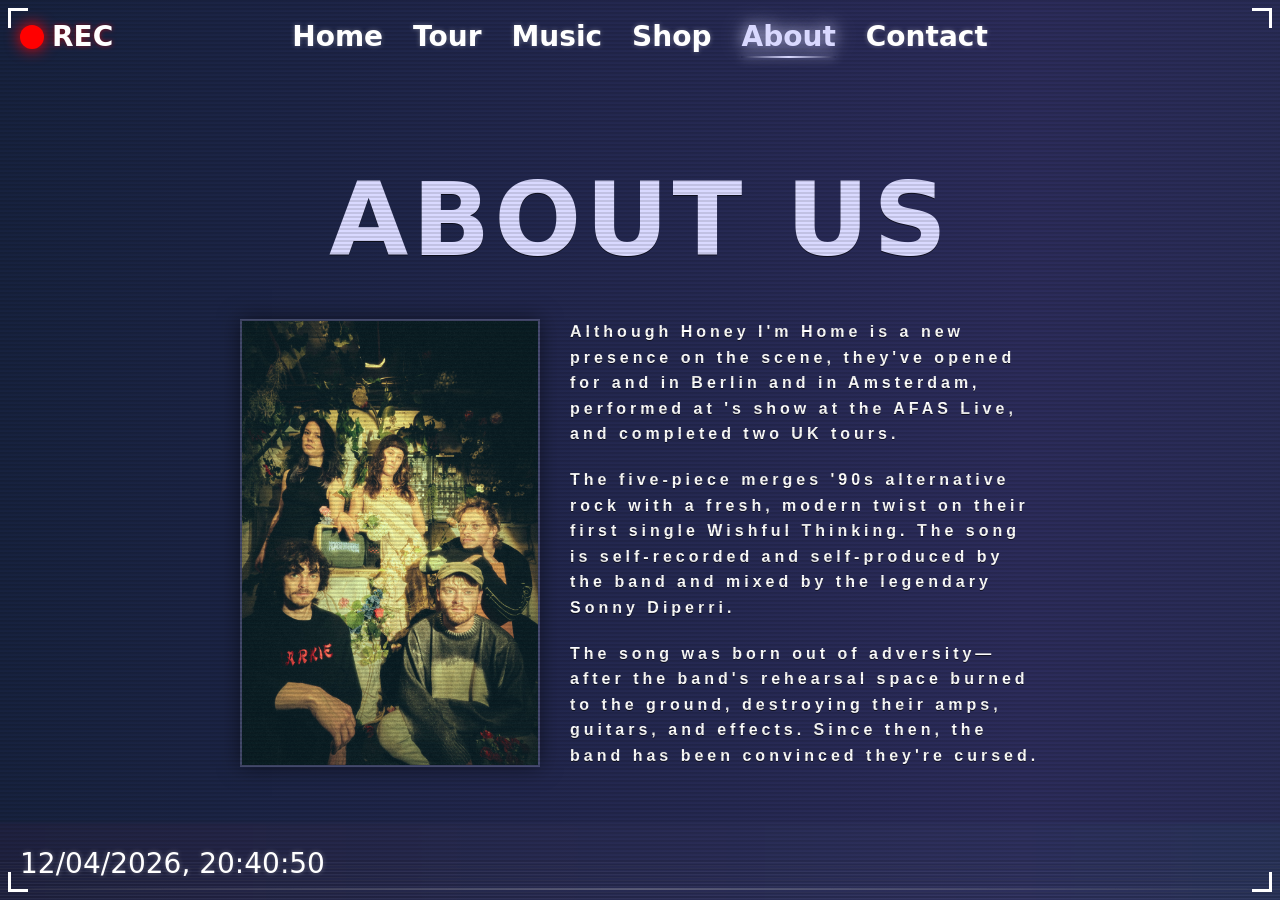
<file: about.html>
<!DOCTYPE html>
<html lang="en">

<head>
  <meta charset="UTF-8">
  <meta name="viewport" content="width=device-width, initial-scale=1.0">
  <title>About - Honey I'm Home</title>
  <link rel="icon" href="images/favicon/favicon.ico" sizes="any">
  <link rel="icon" href="images/favicon/favicon-32x32.png" type="image/png" sizes="32x32">
  <link rel="icon" href="images/favicon/favicon-16x16.png" type="image/png" sizes="16x16">
  <link rel="apple-touch-icon" href="images/favicon/apple-touch-icon.png">
  <link rel="manifest" href="images/favicon/site.webmanifest">
  <link rel="stylesheet" href="styles.css">
</head>

<body class="site-page">
  <div class="content">
    <div class="wrap">
      <!-- VHS frame -->
      <div class="vhs" id="vhs">
        <!-- Camcorder frame -->
        <div class="camcorder-frame">
          <div class="frame-border frame-top"></div>
          <div class="frame-border frame-bottom"></div>
          <div class="frame-border frame-left"></div>
          <div class="frame-border frame-right"></div>
        </div>
        
        <!-- Corners (outside camcorder-frame to ensure proper z-index) -->
        <div class="corner corner-tl"></div>
        <div class="corner corner-tr"></div>
        <div class="corner corner-bl"></div>
        <div class="corner corner-br"></div>

        <!-- Content -->
        <div class="content" id="pageContent">
          <div class="about-container">
            <h1 class="about-title">ABOUT US</h1>
            <div class="about-content">
              <div class="about-image">
                <img src="images/band.jpg" alt="Honey I'm Home" />
              </div>
              <div class="about-text">
                <p>Although Honey I'm Home is a new presence on the scene, they've opened for  and  in Berlin and  in Amsterdam, performed at 's show at the AFAS Live, and completed two UK tours.</p>
                
                <p>The five-piece merges '90s alternative rock with a fresh, modern twist on their first single Wishful Thinking. The song is self-recorded and self-produced by the band and mixed by the legendary Sonny Diperri.</p>
                
                <p>The song was born out of adversity—after the band's rehearsal space burned to the ground, destroying their amps, guitars, and effects. Since then, the band has been convinced they're cursed.</p>
              </div>
            </div>
          </div>
        </div>

        <!-- Transition Snow Overlay -->
        <div class="transition-overlay" id="transitionOverlay"></div>

        <!-- Ghost -->
        <div class="ghost" aria-hidden="true"></div>

        <!-- Snow band -->
        <div class="snow-band" id="band" aria-hidden="true">
          <div class="grain"></div>
          <div class="tear"></div>
        </div>

        <!-- Navigation -->
        <nav class="main-nav">
          <button class="hamburger" id="hamburger" aria-label="Toggle menu">
            <span></span>
            <span></span>
            <span></span>
          </button>
          <div class="nav-links" id="navLinks">
            <a href="index.html" class="nav-link" data-page="home">Home</a>
            <a href="tour.html" class="nav-link" data-page="tour">Tour</a>
            <a href="music.html" class="nav-link" data-page="music">Music</a>
            <a href="shop.html" class="nav-link" data-page="shop">Shop</a>
            <a href="about.html" class="nav-link" data-page="about">About</a>
            <a href="contact.html" class="nav-link" data-page="contact">Contact</a>
          </div>
        </nav>

        <!-- REC Button -->
        <div class="rec-button">
          <div class="rec-indicator"></div>
          <span class="rec-text">REC</span>
        </div>

        <!-- Date display -->
        <div class="date-display" id="dateDisplay"></div>

      </div>
    </div>
  </div>

  <script>
    // Update date display
    function updateDate() {
      const now = new Date();
      const options = {
        month: '2-digit',
        day: '2-digit',
        year: 'numeric',
        hour: '2-digit',
        minute: '2-digit',
        second: '2-digit',
        hour12: false
      };
      const dateString = now.toLocaleDateString('en-US', options);
      document.getElementById('dateDisplay').textContent = dateString;
    }

    // Update immediately and then every second
    updateDate();
    setInterval(updateDate, 1000);

    // Mark active nav link
    function setActiveNavLink() {
      const currentPage = window.location.pathname.split('/').pop() || 'index.html';
      document.querySelectorAll('.nav-link').forEach(link => {
        const linkPage = link.getAttribute('href');
        if (linkPage === currentPage || (currentPage === '' && linkPage === 'index.html')) {
          link.classList.add('active');
        } else {
          link.classList.remove('active');
        }
      });
    }
    setActiveNavLink();

    // Navigation with VHS transition
    document.querySelectorAll('.nav-link').forEach(link => {
      link.addEventListener('click', function (e) {
        e.preventDefault();
        const targetUrl = this.getAttribute('href');

        if (targetUrl === '#' || targetUrl === window.location.pathname.split('/').pop()) {
          return; // Don't transition if clicking current page or placeholder
        }

        const overlay = document.getElementById('transitionOverlay');

        // Fade out with snow effect
        overlay.classList.add('active');

        setTimeout(() => {
          // Navigate to new page after transition
          if (targetUrl) {
            window.location.href = targetUrl;
          }
        }, 1500); // Match transition duration
      });
    });

    // Fade in on page load
    window.addEventListener('load', function () {
      const overlay = document.getElementById('transitionOverlay');
      overlay.classList.add('fade-in');
      setTimeout(() => {
        overlay.classList.remove('active', 'fade-in');
      }, 1500);
    });

    // Mobile hamburger menu toggle
    const hamburger = document.getElementById('hamburger');
    const navLinks = document.getElementById('navLinks');
    
    if (hamburger && navLinks) {
      hamburger.addEventListener('click', function() {
        hamburger.classList.toggle('active');
        navLinks.classList.toggle('active');
      });

      // Close menu when clicking a nav link on mobile
      document.querySelectorAll('.nav-link').forEach(link => {
        link.addEventListener('click', function() {
          hamburger.classList.remove('active');
          navLinks.classList.remove('active');
        });
      });
    }
  </script>
</body>

</html>
</file>
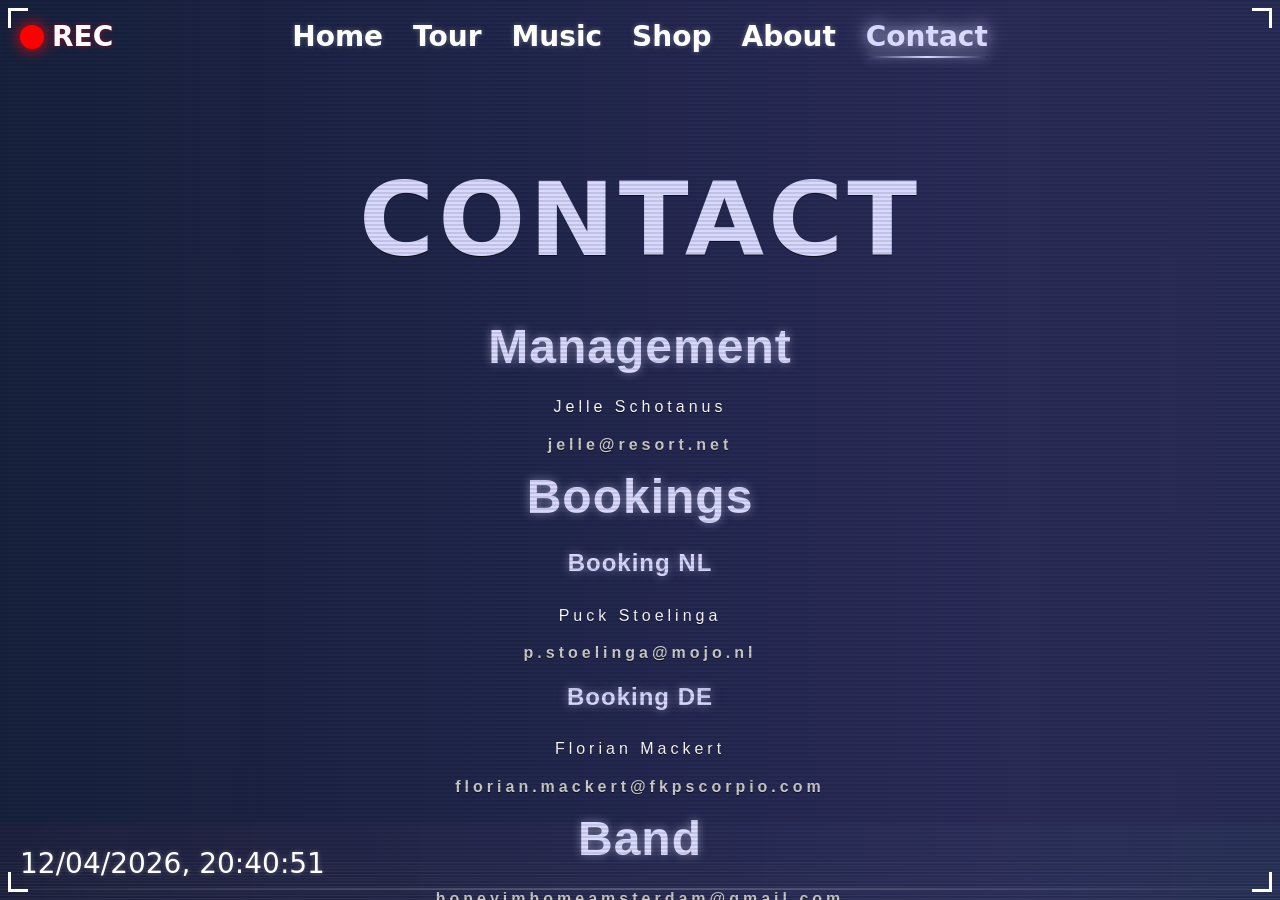
<file: contact.html>
<!DOCTYPE html>
<html lang="en">

<head>
  <meta charset="UTF-8">
  <meta name="viewport" content="width=device-width, initial-scale=1.0">
  <title>Contact - Honey I'm Home</title>
  <link rel="icon" href="images/favicon/favicon.ico" sizes="any">
  <link rel="icon" href="images/favicon/favicon-32x32.png" type="image/png" sizes="32x32">
  <link rel="icon" href="images/favicon/favicon-16x16.png" type="image/png" sizes="16x16">
  <link rel="apple-touch-icon" href="images/favicon/apple-touch-icon.png">
  <link rel="manifest" href="images/favicon/site.webmanifest">
  <link rel="stylesheet" href="styles.css">
</head>

<body class="site-page">
  <div class="content">
    <div class="wrap">
      <!-- VHS frame -->
      <div class="vhs" id="vhs">
        <!-- Camcorder frame -->
        <div class="camcorder-frame">
          <div class="frame-border frame-top"></div>
          <div class="frame-border frame-bottom"></div>
          <div class="frame-border frame-left"></div>
          <div class="frame-border frame-right"></div>
        </div>
        
        <!-- Corners (outside camcorder-frame to ensure proper z-index) -->
        <div class="corner corner-tl"></div>
        <div class="corner corner-tr"></div>
        <div class="corner corner-bl"></div>
        <div class="corner corner-br"></div>

        <!-- Content -->
        <div class="content" id="pageContent">
          <div class="contact-container">
            <h1 class="contact-title">CONTACT</h1>
            <div class="contact-content">
              <div class="contact-text">
                <h2 class="contact-label">Management</h2>

                <p class="contact-name">Jelle Schotanus</p>
                <a href="mailto:suckmydick@gmail.com" class="contact-email">jelle@resort.net</a>

                <h2 class="contact-label">Bookings</h2>

                <p class="contact-area">Booking NL</p>
                <p class="contact-name">Puck Stoelinga</p>
                <a href="mailto:suckmydick@gmail.com" class="contact-email">p.stoelinga@mojo.nl</a>

                <p class="contact-area">Booking DE</p>
                <p class="contact-name">Florian Mackert</p>
                <a href="mailto:suckmydick@gmail.com" class="contact-email">florian.mackert@fkpscorpio.com</a>

                <h2 class="contact-label">Band</h2>

                <a href="mailto:suckmydick@gmail.com" class="contact-email">honeyimhomeamsterdam@gmail.com</a>
              </div>
            </div>
          </div>
        </div>

        <!-- Transition Snow Overlay -->
        <div class="transition-overlay" id="transitionOverlay"></div>

        <!-- Ghost -->
        <div class="ghost" aria-hidden="true"></div>

        <!-- Snow band -->
        <div class="snow-band" id="band" aria-hidden="true">
          <div class="grain"></div>
          <div class="tear"></div>
        </div>

        <!-- Navigation -->
        <nav class="main-nav">
          <button class="hamburger" id="hamburger" aria-label="Toggle menu">
            <span></span>
            <span></span>
            <span></span>
          </button>
          <div class="nav-links" id="navLinks">
            <a href="index.html" class="nav-link" data-page="home">Home</a>
            <a href="tour.html" class="nav-link" data-page="tour">Tour</a>
            <a href="music.html" class="nav-link" data-page="music">Music</a>
            <a href="shop.html" class="nav-link" data-page="shop">Shop</a>
            <a href="about.html" class="nav-link" data-page="about">About</a>
            <a href="contact.html" class="nav-link" data-page="contact">Contact</a>
          </div>
        </nav>

        <!-- REC Button -->
        <div class="rec-button">
          <div class="rec-indicator"></div>
          <span class="rec-text">REC</span>
        </div>

        <!-- Date display -->
        <div class="date-display" id="dateDisplay"></div>

      </div>
    </div>
  </div>

  <script>
    // Update date display
    function updateDate() {
      const now = new Date();
      const options = {
        month: '2-digit',
        day: '2-digit',
        year: 'numeric',
        hour: '2-digit',
        minute: '2-digit',
        second: '2-digit',
        hour12: false
      };
      const dateString = now.toLocaleDateString('en-US', options);
      document.getElementById('dateDisplay').textContent = dateString;
    }

    // Update immediately and then every second
    updateDate();
    setInterval(updateDate, 1000);

    // Mark active nav link
    function setActiveNavLink() {
      const currentPage = window.location.pathname.split('/').pop() || 'index.html';
      document.querySelectorAll('.nav-link').forEach(link => {
        const linkPage = link.getAttribute('href');
        if (linkPage === currentPage || (currentPage === '' && linkPage === 'index.html')) {
          link.classList.add('active');
        } else {
          link.classList.remove('active');
        }
      });
    }
    setActiveNavLink();

    // Navigation with VHS transition
    document.querySelectorAll('.nav-link').forEach(link => {
      link.addEventListener('click', function (e) {
        e.preventDefault();
        const targetUrl = this.getAttribute('href');

        if (targetUrl === '#' || targetUrl === window.location.pathname.split('/').pop()) {
          return; // Don't transition if clicking current page or placeholder
        }

        const overlay = document.getElementById('transitionOverlay');

        // Fade out with snow effect
        overlay.classList.add('active');

        setTimeout(() => {
          // Navigate to new page after transition
          if (targetUrl) {
            window.location.href = targetUrl;
          }
        }, 1500); // Match transition duration
      });
    });

    // Fade in on page load
    window.addEventListener('load', function () {
      const overlay = document.getElementById('transitionOverlay');
      overlay.classList.add('fade-in');
      setTimeout(() => {
        overlay.classList.remove('active', 'fade-in');
      }, 1500);
    });

    // Mobile hamburger menu toggle
    const hamburger = document.getElementById('hamburger');
    const navLinks = document.getElementById('navLinks');
    
    if (hamburger && navLinks) {
      hamburger.addEventListener('click', function() {
        hamburger.classList.toggle('active');
        navLinks.classList.toggle('active');
      });

      // Close menu when clicking a nav link on mobile
      document.querySelectorAll('.nav-link').forEach(link => {
        link.addEventListener('click', function() {
          hamburger.classList.remove('active');
          navLinks.classList.remove('active');
        });
      });
    }
  </script>
</body>

</html>
</file>
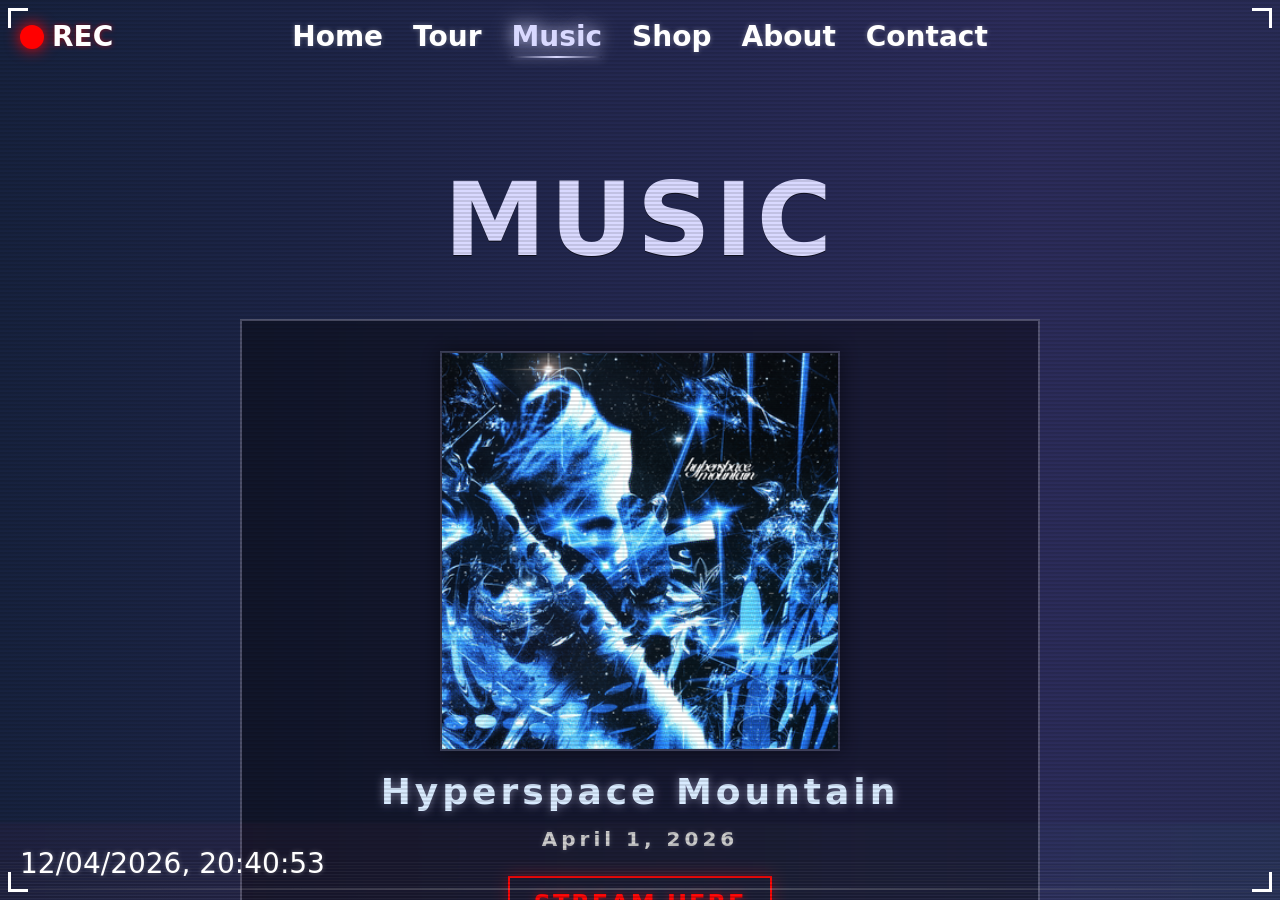
<file: music.html>
<!DOCTYPE html>
<html lang="en">

<head>
  <meta charset="UTF-8">
  <meta name="viewport" content="width=device-width, initial-scale=1.0">
  <title>Music - Honey I'm Home</title>
  <link rel="icon" href="images/favicon/favicon.ico" sizes="any">
  <link rel="icon" href="images/favicon/favicon-32x32.png" type="image/png" sizes="32x32">
  <link rel="icon" href="images/favicon/favicon-16x16.png" type="image/png" sizes="16x16">
  <link rel="apple-touch-icon" href="images/favicon/apple-touch-icon.png">
  <link rel="manifest" href="images/favicon/site.webmanifest">
  <link rel="stylesheet" href="styles.css">
</head>

<body class="site-page">
  <div class="content">
    <div class="wrap">
      <!-- VHS frame -->
      <div class="vhs" id="vhs">
        <!-- Camcorder frame -->
        <div class="camcorder-frame">
          <div class="frame-border frame-top"></div>
          <div class="frame-border frame-bottom"></div>
          <div class="frame-border frame-left"></div>
          <div class="frame-border frame-right"></div>
        </div>
        
        <!-- Corners (outside camcorder-frame to ensure proper z-index) -->
        <div class="corner corner-tl"></div>
        <div class="corner corner-tr"></div>
        <div class="corner corner-bl"></div>
        <div class="corner corner-br"></div>

        <!-- Content -->
        <div class="content" id="pageContent">
          <div class="music-container">
            <h1 class="music-title">MUSIC</h1>
            <div class="music-releases-list" id="musicReleasesList"></div>
          </div>
        </div>

        <!-- Transition Snow Overlay -->
        <div class="transition-overlay" id="transitionOverlay"></div>

        <!-- Ghost -->
        <div class="ghost" aria-hidden="true"></div>

        <!-- Snow band -->
        <div class="snow-band" id="band" aria-hidden="true">
          <div class="grain"></div>
          <div class="tear"></div>
        </div>

        <!-- Navigation -->
        <nav class="main-nav">
          <button class="hamburger" id="hamburger" aria-label="Toggle menu">
            <span></span>
            <span></span>
            <span></span>
          </button>
          <div class="nav-links" id="navLinks">
            <a href="index.html" class="nav-link" data-page="home">Home</a>
            <a href="tour.html" class="nav-link" data-page="tour">Tour</a>
            <a href="music.html" class="nav-link" data-page="music">Music</a>
            <a href="shop.html" class="nav-link" data-page="shop">Shop</a>
            <a href="about.html" class="nav-link" data-page="about">About</a>
            <a href="contact.html" class="nav-link" data-page="contact">Contact</a>
          </div>
        </nav>

        <!-- REC Button -->
        <div class="rec-button">
          <div class="rec-indicator"></div>
          <span class="rec-text">REC</span>
        </div>

        <!-- Date display -->
        <div class="date-display" id="dateDisplay"></div>

      </div>
    </div>
  </div>

  <script src="music-data.js"></script>
  <script>
    // Update date display
    function updateDate() {
      const now = new Date();
      const options = {
        month: '2-digit',
        day: '2-digit',
        year: 'numeric',
        hour: '2-digit',
        minute: '2-digit',
        second: '2-digit',
        hour12: false
      };
      const dateString = now.toLocaleDateString('en-US', options);
      document.getElementById('dateDisplay').textContent = dateString;
    }

    // Update immediately and then every second
    updateDate();
    setInterval(updateDate, 1000);

    // Mark active nav link
    function setActiveNavLink() {
      const currentPage = window.location.pathname.split('/').pop() || 'index.html';
      document.querySelectorAll('.nav-link').forEach(link => {
        const linkPage = link.getAttribute('href');
        if (linkPage === currentPage || (currentPage === '' && linkPage === 'index.html')) {
          link.classList.add('active');
        } else {
          link.classList.remove('active');
        }
      });
    }
    setActiveNavLink();

    // Display music releases
    function displayMusicReleases() {
      const container = document.getElementById('musicReleasesList');
      
      if (!musicReleases || musicReleases.length === 0) {
        container.innerHTML = '<p class="no-releases">No releases available</p>';
        return;
      }

      // Sort releases by release date (newest first)
      const sortedReleases = [...musicReleases].sort((a, b) => {
        const dateA = a.releaseDate ? new Date(a.releaseDate) : new Date(0);
        const dateB = b.releaseDate ? new Date(b.releaseDate) : new Date(0);
        return dateB - dateA; // Descending order (newest first)
      });

      container.innerHTML = sortedReleases.map(release => {
        const releaseDate = release.releaseDate ? formatReleaseDate(release.releaseDate) : '';
        return `
          <div class="music-release-item">
            <div class="music-artwork">
              <img src="${release.artwork}" alt="${release.title}" />
            </div>
            <div class="music-info">
              <h2 class="music-release-title">${release.title}</h2>
              ${releaseDate ? `<p class="music-release-date">${releaseDate}</p>` : ''}
              <a href="${release.spotifyLink}" target="_blank" class="music-link">STREAM HERE</a>
            </div>
          </div>
        `;
      }).join('');
    }

    // Load music releases when page loads
    window.addEventListener('load', function() {
      displayMusicReleases();
    });

    // Navigation with VHS transition
    document.querySelectorAll('.nav-link').forEach(link => {
      link.addEventListener('click', function (e) {
        e.preventDefault();
        const targetUrl = this.getAttribute('href');

        if (targetUrl === '#' || targetUrl === window.location.pathname.split('/').pop()) {
          return; // Don't transition if clicking current page or placeholder
        }

        const overlay = document.getElementById('transitionOverlay');

        // Fade out with snow effect
        overlay.classList.add('active');

        setTimeout(() => {
          // Navigate to new page after transition
          if (targetUrl) {
            window.location.href = targetUrl;
          }
        }, 1500); // Match transition duration
      });
    });

    // Fade in on page load
    window.addEventListener('load', function () {
      const overlay = document.getElementById('transitionOverlay');
      overlay.classList.add('fade-in');
      setTimeout(() => {
        overlay.classList.remove('active', 'fade-in');
      }, 1500);
    });

    // Mobile hamburger menu toggle
    const hamburger = document.getElementById('hamburger');
    const navLinks = document.getElementById('navLinks');
    
    if (hamburger && navLinks) {
      hamburger.addEventListener('click', function() {
        hamburger.classList.toggle('active');
        navLinks.classList.toggle('active');
      });

      // Close menu when clicking a nav link on mobile
      document.querySelectorAll('.nav-link').forEach(link => {
        link.addEventListener('click', function() {
          hamburger.classList.remove('active');
          navLinks.classList.remove('active');
        });
      });
    }
  </script>
</body>

</html>
</file>
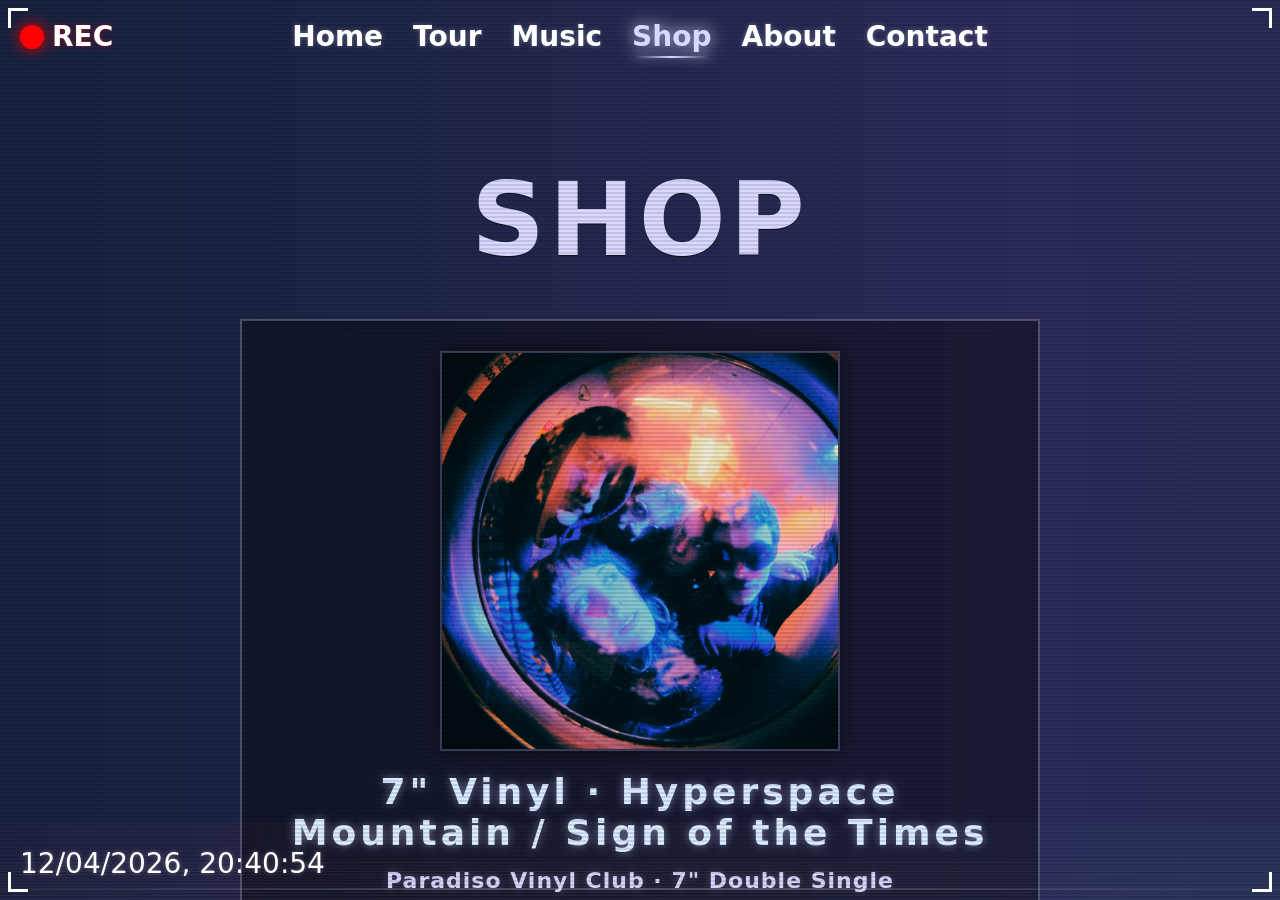
<file: shop.html>
<!DOCTYPE html>
<html lang="en">

<head>
  <meta charset="UTF-8">
  <meta name="viewport" content="width=device-width, initial-scale=1.0">
  <title>Shop - Honey I'm Home</title>
  <link rel="icon" href="images/favicon/favicon.ico" sizes="any">
  <link rel="icon" href="images/favicon/favicon-32x32.png" type="image/png" sizes="32x32">
  <link rel="icon" href="images/favicon/favicon-16x16.png" type="image/png" sizes="16x16">
  <link rel="apple-touch-icon" href="images/favicon/apple-touch-icon.png">
  <link rel="manifest" href="images/favicon/site.webmanifest">
  <link rel="stylesheet" href="styles.css">
</head>

<body class="site-page">
  <div class="content">
    <div class="wrap">
      <!-- VHS frame -->
      <div class="vhs" id="vhs">
        <!-- Camcorder frame -->
        <div class="camcorder-frame">
          <div class="frame-border frame-top"></div>
          <div class="frame-border frame-bottom"></div>
          <div class="frame-border frame-left"></div>
          <div class="frame-border frame-right"></div>
        </div>
        
        <!-- Corners (outside camcorder-frame to ensure proper z-index) -->
        <div class="corner corner-tl"></div>
        <div class="corner corner-tr"></div>
        <div class="corner corner-bl"></div>
        <div class="corner corner-br"></div>

        <!-- Content -->
        <div class="content" id="pageContent">
          <div class="shop-container">
            <h1 class="shop-title">SHOP</h1>
            <div class="shop-products-list" id="shopProductsList"></div>
          </div>
        </div>

        <!-- Transition Snow Overlay -->
        <div class="transition-overlay" id="transitionOverlay"></div>

        <!-- Ghost -->
        <div class="ghost" aria-hidden="true"></div>

        <!-- Snow band -->
        <div class="snow-band" id="band" aria-hidden="true">
          <div class="grain"></div>
          <div class="tear"></div>
        </div>

        <!-- Navigation -->
        <nav class="main-nav">
          <button class="hamburger" id="hamburger" aria-label="Toggle menu">
            <span></span>
            <span></span>
            <span></span>
          </button>
          <div class="nav-links" id="navLinks">
            <a href="index.html" class="nav-link" data-page="home">Home</a>
            <a href="tour.html" class="nav-link" data-page="tour">Tour</a>
            <a href="music.html" class="nav-link" data-page="music">Music</a>
            <a href="shop.html" class="nav-link" data-page="shop">Shop</a>
            <a href="about.html" class="nav-link" data-page="about">About</a>
            <a href="contact.html" class="nav-link" data-page="contact">Contact</a>
          </div>
        </nav>

        <!-- REC Button -->
        <div class="rec-button">
          <div class="rec-indicator"></div>
          <span class="rec-text">REC</span>
        </div>

        <!-- Date display -->
        <div class="date-display" id="dateDisplay"></div>

      </div>
    </div>
  </div>

  <script src="shop-data.js"></script>
  <script>
    function updateDate() {
      const now = new Date();
      const options = {
        month: '2-digit',
        day: '2-digit',
        year: 'numeric',
        hour: '2-digit',
        minute: '2-digit',
        second: '2-digit',
        hour12: false
      };
      const dateString = now.toLocaleDateString('en-US', options);
      document.getElementById('dateDisplay').textContent = dateString;
    }

    updateDate();
    setInterval(updateDate, 1000);

    function setActiveNavLink() {
      const currentPage = window.location.pathname.split('/').pop() || 'index.html';
      document.querySelectorAll('.nav-link').forEach(link => {
        const linkPage = link.getAttribute('href');
        if (linkPage === currentPage || (currentPage === '' && linkPage === 'index.html')) {
          link.classList.add('active');
        } else {
          link.classList.remove('active');
        }
      });
    }
    setActiveNavLink();

    function renderBuyAction(product) {
      if (product.soldOut) {
        return '<span class="shop-link shop-link-unavailable">SOLD OUT</span>';
      }
      if (product.buyLink) {
        const label = product.buyLabel || 'BUY NOW';
        return `<a href="${product.buyLink}" target="_blank" rel="noopener noreferrer" class="shop-link">${label}</a>`;
      }
      return '<span class="shop-link shop-link-unavailable">COMING SOON</span>';
    }

    function displayShopProducts() {
      const container = document.getElementById('shopProductsList');

      if (!shopProducts || shopProducts.length === 0) {
        container.innerHTML = '<p class="no-shop-products">Nothing in the shop yet</p>';
        return;
      }

      container.innerHTML = shopProducts.map(product => {
        return `
          <div class="shop-product-item">
            <div class="shop-product-image">
              <img src="${product.image}" alt="${product.title}" />
            </div>
            <div class="shop-product-info">
              <h2 class="shop-product-title">${product.title}</h2>
              ${product.subtitle ? `<p class="shop-product-subtitle">${product.subtitle}</p>` : ''}
              ${product.description ? `<p class="shop-product-description">${product.description}</p>` : ''}
              ${product.price ? `<p class="shop-product-price">${product.price}</p>` : ''}
              ${renderBuyAction(product)}
            </div>
          </div>
        `;
      }).join('');
    }

    window.addEventListener('load', function() {
      displayShopProducts();
    });

    document.querySelectorAll('.nav-link').forEach(link => {
      link.addEventListener('click', function (e) {
        e.preventDefault();
        const targetUrl = this.getAttribute('href');

        if (targetUrl === '#' || targetUrl === window.location.pathname.split('/').pop()) {
          return;
        }

        const overlay = document.getElementById('transitionOverlay');
        overlay.classList.add('active');

        setTimeout(() => {
          if (targetUrl) {
            window.location.href = targetUrl;
          }
        }, 1500);
      });
    });

    window.addEventListener('load', function () {
      const overlay = document.getElementById('transitionOverlay');
      overlay.classList.add('fade-in');
      setTimeout(() => {
        overlay.classList.remove('active', 'fade-in');
      }, 1500);
    });

    const hamburger = document.getElementById('hamburger');
    const navLinks = document.getElementById('navLinks');
    
    if (hamburger && navLinks) {
      hamburger.addEventListener('click', function() {
        hamburger.classList.toggle('active');
        navLinks.classList.toggle('active');
      });

      document.querySelectorAll('.nav-link').forEach(link => {
        link.addEventListener('click', function() {
          hamburger.classList.remove('active');
          navLinks.classList.remove('active');
        });
      });
    }
  </script>
</body>

</html>
</file>
<file: styles.css>
/* ============================================
   CSS Variables
   ============================================ */
:root {
  --band-pos: 40px;
  --band-height: 72px;
  --noise-opacity: 0.85;
  --flicker: 1;
}

/* ============================================
   Reset & Base Styles
   ============================================ */
* {
  margin: 0;
  padding: 0;
  box-sizing: border-box;
}

html {
  width: 100%;
  height: 100%;
  margin: 0;
  padding: 0;
  border: none;
  outline: none;
}

html,
body {
  width: 100%;
  height: 100%;
  margin: 0;
  padding: 0;
  overflow: hidden;
  border: none;
  outline: none;
}

body {
  background: #000;
  color: #ddd;
  font-family: Inter, ui-sans-serif, system-ui, -apple-system, 'Segoe UI', Roboto, 'Helvetica Neue', Arial;
}

/* ============================================
   Layout Wrapper
   ============================================ */
.content {
  width: 100vw;
  height: 100vh;
  position: relative;
  margin: 0;
  padding: 0;
}

.wrap {
  width: 100%;
  height: 100%;
  margin: 0;
  padding: 0;
  position: relative;
}

/* ============================================
   VHS Frame Container
   ============================================ */
.vhs {
  width: 100vw;
  height: 100vh;
  background: #000;
  overflow: hidden;
  position: fixed;
  top: 0;
  left: 0;
  margin: 0;
  padding: 0;
  box-shadow: inset 0 0 80px rgba(0, 0, 0, 0.6);
  border: none !important;
  outline: none !important;
  animation: subtleFlicker 3s infinite;
}

/* Subtle VHS noise overlay */
.vhs::before {
  content: "";
  position: absolute;
  inset: 0;
  z-index: 2;
  pointer-events: none;
  background-image: repeating-linear-gradient(transparent,
      transparent 1px,
      rgba(255, 255, 255, 0.015) 1px,
      rgba(255, 255, 255, 0.015) 2px);
  mix-blend-mode: overlay;
  opacity: 0.6;
  transform: translateZ(0);
}

/* Scanlines */
.vhs::after {
  content: "";
  position: absolute;
  inset: 0;
  z-index: 3;
  pointer-events: none;
  background-image: repeating-linear-gradient(180deg,
      rgba(0, 0, 0, 0.12) 0 2px,
      rgba(255, 255, 255, 0.02) 2px 4px);
  mix-blend-mode: multiply;
  opacity: 0.9;
}

/* ============================================
   VHS Content Area
   ============================================ */
.vhs .content {
  height: 100%;
  display: flex;
  align-items: center;
  justify-content: center;
  font-weight: 700;
  letter-spacing: 4px;
  font-size: clamp(24px, 8vw, 112px);
  color: #d9d9ff;
  text-shadow: 0 1px 0 rgba(0, 0, 0, 0.6);
  position: relative;
  z-index: 1;
  background: linear-gradient(90deg, #16213e, #2b2b5a 40%, #1a2d3d 100%);
  background-size: 200% 200%;
  animation: bgShift 12s linear infinite;
  overflow-y: auto;
  overflow-x: hidden;
  padding: 100px 40px 40px;
  box-sizing: border-box;
  margin: 0;
  width: 100%;
  height: 100%;
  text-align: center;
}

/* Home logo styling */
.home-logo {
  max-width: 80%;
  max-height: 70vh;
  width: auto;
  height: auto;
  object-fit: contain;
  display: block;
  margin: 0 auto;
}

/* Mobile: ensure logo is centered */
@media (max-width: 600px) {
  .home-logo {
    max-width: 90%;
    max-height: 60vh;
    margin: 0 auto;
  }
  
  .vhs .content:has(.home-logo) {
    display: flex;
    align-items: center;
    justify-content: center;
    padding-left: 20px;
    padding-right: 20px;
  }
}

/* Override alignment for tour, music, shop, about, and contact pages */
.vhs .content:has(.tour-container),
.vhs .content:has(.music-container),
.vhs .content:has(.shop-container),
.vhs .content:has(.about-container),
.vhs .content:has(.contact-container) {
  display: block;
  padding-top: 100px;
  text-align: center;
}

/* Mobile: reduce top padding */
@media (max-width: 600px) {
  .vhs .content:has(.tour-container),
  .vhs .content:has(.music-container),
  .vhs .content:has(.shop-container),
  .vhs .content:has(.about-container),
  .vhs .content:has(.contact-container) {
    padding-top: 10px;
  }
}

/* Extra bottom padding for about page */
.vhs .content:has(.about-container) {
  padding-bottom: 20px;
}

.tour-container,
.music-container,
.shop-container,
.about-container,
.contact-container {
  margin-left: auto;
  margin-right: auto;
}

/* ============================================
   Tour Dates
   ============================================ */
.tour-container {
  width: 100%;
  max-width: 800px;
  display: flex;
  flex-direction: column;
  align-items: center;
  gap: 40px;
  margin-top: 0;
  padding-top: 60px; /* Nav is at 20px + ~40px height = 60px, start below it with some space */
}

.tour-title {
  font-size: clamp(24px, 8vw, 112px);
  font-weight: 700;
  letter-spacing: 4px;
  color: #d9d9ff;
  text-shadow: 0 1px 0 rgba(0, 0, 0, 0.6);
  margin: 0;
}

.tour-dates-list {
  width: 100%;
  display: flex;
  flex-direction: column;
  gap: 30px;
  padding-bottom: 80px;
  font-size: 16px;
  font-weight: 400;
  letter-spacing: normal;
  text-shadow: none;
}

.tour-date-item {
  display: flex;
  justify-content: space-between;
  align-items: center;
  padding: 20px 30px;
  background: rgba(0, 0, 0, 0.4);
  border: 2px solid rgba(217, 217, 255, 0.3);
  backdrop-filter: blur(5px);
  transition: all 0.3s ease;
  gap: 20px;
}

/* Responsive layout for tour items on small screens */
@media (max-width: 600px) {
  .tour-date-item {
    flex-direction: column;
    align-items: center;
    gap: 15px;
    text-align: center;
  }

  .tour-date-info {
    align-items: center !important;
    text-align: center !important;
  }
  
  .tour-date,
  .tour-venue,
  .tour-city {
    text-align: center !important;
  }

  .tour-link {
    align-self: center;
    width: 100%;
    text-align: center;
  }
}

.tour-date-item:hover {
  border-color: rgba(217, 217, 255, 0.6);
  background: rgba(0, 0, 0, 0.6);
  transform: translateX(5px);
}

.tour-date-info {
  display: flex;
  flex-direction: column;
  gap: 8px;
  align-items: flex-start;
  text-align: left;
}

.tour-date {
  font-size: clamp(16px, 2vw, 24px);
  font-weight: 700;
  color: #d9d9ff;
  text-shadow: 0 0 10px rgba(217, 217, 255, 0.5);
}

.tour-venue {
  font-size: clamp(14px, 1.8vw, 20px);
  font-weight: 600;
  color: #fff;
  text-shadow: 0 0 5px rgba(255, 255, 255, 0.3);
}

.tour-city {
  font-size: clamp(12px, 1.5vw, 18px);
  color: #ccc;
  text-shadow: 0 0 5px rgba(255, 255, 255, 0.2);
}

.tour-link {
  font-size: clamp(16px, 2vw, 24px);
  font-weight: 700;
  color: #ff0000;
  text-decoration: none;
  padding: 12px 24px;
  border: 2px solid #ff0000;
  text-shadow: 0 0 10px rgba(255, 0, 0, 0.5);
  box-shadow: 0 0 15px rgba(255, 0, 0, 0.3);
  transition: all 0.3s ease;
  letter-spacing: 2px;
}

.tour-link:hover {
  background: rgba(255, 0, 0, 0.2);
  box-shadow: 0 0 20px rgba(255, 0, 0, 0.6);
  transform: scale(1.05);
}

.no-dates {
  font-size: 48px;
  color: #d9d9ff;
  text-shadow: 0 0 10px rgba(217, 217, 255, 0.5);
  text-align: center;
  padding: 40px;
}

/* ============================================
   Music Releases
   ============================================ */
.music-container {
  width: 100%;
  max-width: 800px;
  display: flex;
  flex-direction: column;
  align-items: center;
  gap: 40px;
  margin-top: 0;
  padding-top: 60px;
}

.music-title {
  font-size: clamp(24px, 8vw, 112px);
  font-weight: 700;
  letter-spacing: 4px;
  color: #d9d9ff;
  text-shadow: 0 1px 0 rgba(0, 0, 0, 0.6);
  margin: 0;
}

.music-releases-list {
  width: 100%;
  display: flex;
  flex-direction: column;
  gap: 40px;
  padding-bottom: 80px;
}

.music-release-item {
  display: flex;
  flex-direction: column;
  align-items: center;
  gap: 20px;
  padding: 30px;
  background: rgba(0, 0, 0, 0.4);
  border: 2px solid rgba(217, 217, 255, 0.3);
  backdrop-filter: blur(5px);
  transition: all 0.3s ease;
  text-align: center;
}

.music-release-item:hover {
  border-color: rgba(217, 217, 255, 0.6);
  background: rgba(0, 0, 0, 0.6);
  transform: translateY(-5px);
}

.music-artwork {
  width: 100%;
  max-width: 400px;
}

.music-artwork img {
  width: 100%;
  height: auto;
  display: block;
  border: 2px solid rgba(217, 217, 255, 0.2);
  box-shadow: 0 0 20px rgba(0, 0, 0, 0.5);
}

.music-info {
  display: flex;
  flex-direction: column;
  align-items: center;
  gap: 15px;
  width: 100%;
}

.music-release-title {
  font-size: clamp(20px, 3vw, 36px);
  font-weight: 700;
  color: #d9ebff;
  text-shadow: 0 0 10px rgba(217, 217, 255, 0.5);
  margin: 0;
}

.music-release-date {
  font-size: clamp(14px, 1.8vw, 20px);
  color: #ccc;
  text-shadow: 0 0 5px rgba(255, 255, 255, 0.2);
  margin: 0;
}

.music-link {
  font-size: clamp(16px, 2vw, 24px);
  font-weight: 700;
  color: #ff0000;
  text-decoration: none;
  padding: 12px 24px;
  border: 2px solid #ff0000;
  text-shadow: 0 0 10px rgba(255, 0, 0, 0.5);
  box-shadow: 0 0 15px rgba(255, 0, 0, 0.3);
  transition: all 0.3s ease;
  letter-spacing: 2px;
  margin-top: 10px;
}

.music-link:hover {
  background: rgba(255, 0, 0, 0.2);
  box-shadow: 0 0 20px rgba(255, 0, 0, 0.6);
  transform: scale(1.05);
}

.no-releases {
  font-size: clamp(24px, 4vw, 48px);
  color: #d9d9ff;
  text-shadow: 0 0 10px rgba(217, 217, 255, 0.5);
  text-align: center;
  padding: 40px;
}

/* Responsive layout for music items on small screens */
@media (max-width: 600px) {
  .music-release-item {
    padding: 20px;
  }

  .music-artwork {
    max-width: 100%;
  }
}

/* ============================================
   Shop
   ============================================ */
.shop-container {
  width: 100%;
  max-width: 800px;
  display: flex;
  flex-direction: column;
  align-items: center;
  gap: 40px;
  margin-top: 0;
  padding-top: 60px;
}

.shop-title {
  font-size: clamp(24px, 8vw, 112px);
  font-weight: 700;
  letter-spacing: 4px;
  color: #d9d9ff;
  text-shadow: 0 1px 0 rgba(0, 0, 0, 0.6);
  margin: 0;
}

.shop-products-list {
  width: 100%;
  display: flex;
  flex-direction: column;
  gap: 40px;
  padding-bottom: 80px;
}

.shop-product-item {
  display: flex;
  flex-direction: column;
  align-items: center;
  gap: 20px;
  padding: 30px;
  background: rgba(0, 0, 0, 0.4);
  border: 2px solid rgba(217, 217, 255, 0.3);
  backdrop-filter: blur(5px);
  transition: all 0.3s ease;
  text-align: center;
}

.shop-product-item:hover {
  border-color: rgba(217, 217, 255, 0.6);
  background: rgba(0, 0, 0, 0.6);
  transform: translateY(-5px);
}

.shop-product-image {
  width: 100%;
  max-width: 400px;
}

.shop-product-image img {
  width: 100%;
  height: auto;
  display: block;
  border: 2px solid rgba(217, 217, 255, 0.2);
  box-shadow: 0 0 20px rgba(0, 0, 0, 0.5);
}

.shop-product-info {
  display: flex;
  flex-direction: column;
  align-items: center;
  gap: 15px;
  width: 100%;
}

.shop-product-title {
  font-size: clamp(20px, 3vw, 36px);
  font-weight: 700;
  color: #d9ebff;
  text-shadow: 0 0 10px rgba(217, 217, 255, 0.5);
  margin: 0;
}

.shop-product-subtitle {
  font-size: clamp(14px, 2vw, 22px);
  color: #d9d9ff;
  text-shadow: 0 0 8px rgba(217, 217, 255, 0.3);
  margin: 0;
  letter-spacing: 1px;
}

.shop-product-description {
  font-size: clamp(14px, 1.8vw, 18px);
  color: #ccc;
  text-shadow: 0 0 5px rgba(255, 255, 255, 0.2);
  margin: 0;
  max-width: 520px;
  line-height: 1.5;
}

.shop-product-price {
  font-size: clamp(18px, 2.5vw, 28px);
  font-weight: 700;
  color: #d9d9ff;
  margin: 0;
}

.shop-link {
  font-size: clamp(16px, 2vw, 24px);
  font-weight: 700;
  color: #ff0000;
  text-decoration: none;
  padding: 12px 24px;
  border: 2px solid #ff0000;
  text-shadow: 0 0 10px rgba(255, 0, 0, 0.5);
  box-shadow: 0 0 15px rgba(255, 0, 0, 0.3);
  transition: all 0.3s ease;
  letter-spacing: 2px;
  margin-top: 10px;
}

.shop-link:hover {
  background: rgba(255, 0, 0, 0.2);
  box-shadow: 0 0 20px rgba(255, 0, 0, 0.6);
  transform: scale(1.05);
}

.shop-link-unavailable {
  color: #888;
  border-color: #555;
  text-shadow: none;
  box-shadow: none;
  cursor: default;
}

.shop-link-unavailable:hover {
  background: transparent;
  box-shadow: none;
  transform: none;
}

.no-shop-products {
  font-size: clamp(24px, 4vw, 48px);
  color: #d9d9ff;
  text-shadow: 0 0 10px rgba(217, 217, 255, 0.5);
  text-align: center;
  padding: 40px;
}

@media (max-width: 600px) {
  .shop-product-item {
    padding: 20px;
  }

  .shop-product-image {
    max-width: 100%;
  }
}

/* ============================================
   About Page
   ============================================ */
.about-container {
  width: 100%;
  max-width: 800px;
  display: flex;
  flex-direction: column;
  align-items: center;
  gap: 40px;
  margin-top: 0;
  padding-top: 60px;
  padding-bottom: 80px;
}

.about-title {
  font-size: clamp(24px, 8vw, 112px);
  font-weight: 700;
  letter-spacing: 4px;
  color: #d9d9ff;
  text-shadow: 0 1px 0 rgba(0, 0, 0, 0.6);
  margin: 0;
}

.about-content {
  width: 100%;
  display: flex;
  flex-direction: row;
  gap: 30px;
  padding-bottom: 210px;
  align-items: flex-start;
}

.about-image {
  flex: 0 0 auto;
  width: 300px;
  max-width: 100%;
}

.about-image img {
  width: 100%;
  height: auto;
  display: block;
  border: 2px solid rgba(217, 217, 255, 0.2);
  box-shadow: 0 0 20px rgba(0, 0, 0, 0.5);
}

.about-text {
  flex: 1;
  display: flex;
  flex-direction: column;
  gap: 20px;
}

.about-text p {
  font-size: 16px;
  line-height: 1.6;
  color: #fff;
  margin: 0;
  text-align: left;
  font-family: -apple-system, BlinkMacSystemFont, 'Segoe UI', Roboto, Oxygen, Ubuntu, Cantarell, sans-serif;
}

/* Responsive layout for about content on small screens */
@media (max-width: 600px) {
  .about-content {
    flex-direction: column;
    padding: 0 20px;
  }

  .about-image {
    width: 100%;
    max-width: 100%;
  }

  .about-text p {
    text-align: left;
  }
}

/* ============================================
   Contact Page
   ============================================ */
.contact-container {
  width: 100%;
  max-width: 800px;
  display: flex;
  flex-direction: column;
  align-items: center;
  gap: 40px;
  margin-top: 0;
  padding-top: 60px;
  padding-bottom: 80px;
}

.contact-title {
  font-size: clamp(24px, 8vw, 112px);
  font-weight: 700;
  letter-spacing: 4px;
  color: #d9d9ff;
  text-shadow: 0 1px 0 rgba(0, 0, 0, 0.6);
  margin: 0;
}

.contact-content {
  width: 100%;
  display: flex;
  flex-direction: column;
  gap: 20px;
  padding-bottom: 80px;
}

.contact-text {
  display: flex;
  flex-direction: column;
  gap: 12px;
}

.contact-label {
  font-size: clamp(28px, 4vw, 48px);
  font-weight: 700;
  color: #d9d9ff;
  text-shadow: 0 0 10px rgba(217, 217, 255, 0.5);
  margin: 0 0 8px 0;
  text-align: center;
  font-family: -apple-system, BlinkMacSystemFont, 'Segoe UI', Roboto, Oxygen, Ubuntu, Cantarell, sans-serif;
  letter-spacing: 1px;
}

.contact-name {
  font-size: 18px;
  line-height: 1.6;
  color: #fff;
  margin: 0;
  text-align: center;
  font-family: -apple-system, BlinkMacSystemFont, 'Segoe UI', Roboto, Oxygen, Ubuntu, Cantarell, sans-serif;
  font-weight: 500;
}

.contact-email {
  font-size: 16px;
  line-height: 1.6;
  color: #ccc;
  margin: 0;
  text-align: center;
  font-family: -apple-system, BlinkMacSystemFont, 'Segoe UI', Roboto, Oxygen, Ubuntu, Cantarell, sans-serif;
  text-decoration: none;
  transition: color 0.3s ease;
  display: inline-block;
  word-break: break-all;
  overflow-wrap: break-word;
  max-width: 100%;
}

.contact-email:hover {
  color: #d9d9ff;
  text-shadow: 0 0 5px rgba(217, 217, 255, 0.5);
}

.contact-text p {
  font-size: 16px;
  line-height: 1.6;
  color: #fff;
  margin: 0;
  text-align: center;
  font-family: -apple-system, BlinkMacSystemFont, 'Segoe UI', Roboto, Oxygen, Ubuntu, Cantarell, sans-serif;
}

.contact-text p strong {
  font-weight: 600;
}

.contact-text .contact-area {
  font-size: 24px;
  font-weight: 700;
  color: #d9d9ff;
  text-shadow: 0 0 10px rgba(217, 217, 255, 0.5);
  margin: 0 0 8px 0;
  text-align: center;
  font-family: -apple-system, BlinkMacSystemFont, 'Segoe UI', Roboto, Oxygen, Ubuntu, Cantarell, sans-serif;
  letter-spacing: 1px;
}

/* Responsive layout for contact content on small screens */
@media (max-width: 600px) {
  .contact-content {
    padding: 0 20px;
  }

  .contact-label,
  .contact-name,
  .contact-email,
  .contact-text p {
    text-align: center;
  }

  .contact-email {
    word-break: break-all;
    overflow-wrap: break-word;
    max-width: 100%;
    display: block;
  }
}

/* ============================================
   Head Switching Snow Band
   ============================================ */
.snow-band {
  position: absolute;
  left: -10%;
  width: 120%;
  height: var(--band-height);
  bottom: calc(-1 * var(--band-height) + var(--band-pos));
  z-index: 6;
  pointer-events: none;
  overflow: hidden;
  transform: translateZ(0);
  filter: contrast(120%) saturate(120%);
}

.grain {
  position: absolute;
  inset: 0;
  background-repeat: repeat;
  mix-blend-mode: screen;
  opacity: var(--noise-opacity);
  background-image:
    linear-gradient(0deg, rgba(255, 255, 255, 0.06) 0.5px, rgba(0, 0, 0, 0.02) 0.6px),
    repeating-linear-gradient(0deg, rgba(255, 255, 255, 0.04) 0 1px, rgba(255, 255, 255, 0) 1px 3px);
  animation: noiseShift 0.12s steps(3) infinite;
}

.tear {
  position: absolute;
  left: 0;
  right: 0;
  height: 2px;
  top: 40%;
  transform: translateY(-50%);
  background: linear-gradient(90deg, rgba(0, 0, 0, 0.0), rgba(255, 255, 255, 0.35), rgba(0, 0, 0, 0.0));
  filter: blur(0.4px);
  opacity: 0.6;
  animation: tearShift 1.1s linear infinite;
}

/* Chromatic offset ghosting */
.ghost {
  position: absolute;
  left: -10%;
  width: 120%;
  height: calc(var(--band-height) * 1.6);
  bottom: calc(-1 * var(--band-height) + var(--band-pos) - 6px);
  z-index: 5;
  pointer-events: none;
  mix-blend-mode: screen;
  opacity: 0.45;
  filter: blur(1px) saturate(130%);
  background: linear-gradient(90deg, rgba(255, 0, 50, 0.08), rgba(0, 255, 200, 0.06));
  transform: translateX(-6px);
  animation: ghostWobble 1.8s ease-in-out infinite;
}

/* ============================================
   Camcorder Frame (White Borders)
   ============================================ */
.camcorder-frame {
  position: absolute;
  top: 0;
  left: 0;
  width: 100%;
  height: 100%;
  pointer-events: none;
  z-index: 101;
}

.frame-top {
  top: 0;
  left: 0;
  width: 100%;
  height: 4px;
}

.frame-bottom {
  bottom: 0;
  left: 0;
  width: 100%;
  height: 4px;
}

.frame-left {
  top: 0;
  left: 0;
  width: 4px;
  height: 100%;
}

.frame-right {
  top: 0;
  right: 0;
  width: 4px;
  height: 100%;
}

.corner {
  position: fixed;
  width: 20px;
  height: 20px;
  border: 3px solid #fff;
  z-index: 102;
}

.corner-tl {
  top: 8px;
  left: 8px;
  border-right: none;
  border-bottom: none;
}

.corner-tr {
  top: 8px;
  right: 8px;
  border-left: none;
  border-bottom: none;
}

.corner-bl {
  bottom: 8px;
  left: 8px;
  border-right: none;
  border-top: none;
}

.corner-br {
  bottom: 8px;
  right: 8px;
  border-left: none;
  border-top: none;
}

/* ============================================
   Navigation
   ============================================ */
.main-nav {
  position: absolute;
  top: 20px;
  left: 50%;
  transform: translateX(-50%);
  display: flex;
  gap: 30px;
  z-index: 101;
  align-items: center;
}

.nav-links {
  display: flex;
  gap: 30px;
  align-items: center;
}

.nav-link {
  color: #fff;
  font-size: 28px;
  font-weight: bold;
  text-decoration: none;
  text-shadow: 0 0 5px rgba(255, 255, 255, 0.3);
  font-family: Inter, ui-sans-serif, system-ui, -apple-system, 'Segoe UI', Roboto, 'Helvetica Neue', Arial;
  transition: opacity 0.3s ease;
  cursor: pointer;
}

.nav-link:hover {
  opacity: 0.7;
}

.nav-link.active {
  opacity: 1;
  color: #d9d9ff;
  text-shadow: 0 0 15px rgba(217, 217, 255, 0.8), 0 0 30px rgba(217, 217, 255, 0.4);
  position: relative;
}

.nav-link.active::after {
  content: '';
  position: absolute;
  bottom: -5px;
  left: 0;
  right: 0;
  height: 2px;
  background: linear-gradient(90deg, transparent, #d9d9ff, transparent);
  box-shadow: 0 0 10px rgba(217, 217, 255, 0.6);
  animation: pulse 2s ease-in-out infinite;
}

@keyframes pulse {
  0%, 100% {
    opacity: 0.6;
    transform: scaleX(0.8);
  }
  50% {
    opacity: 1;
    transform: scaleX(1);
  }
}

/* Hamburger Menu */
.hamburger {
  display: none;
  flex-direction: column;
  justify-content: space-around;
  width: 30px;
  height: 30px;
  background: transparent;
  border: none;
  cursor: pointer;
  padding: 0;
  z-index: 102;
  position: relative;
}

.hamburger span {
  width: 100%;
  height: 3px;
  background: #fff;
  border-radius: 3px;
  transition: all 0.3s ease;
  box-shadow: 0 0 5px rgba(255, 255, 255, 0.3);
}

.hamburger.active span:nth-child(1) {
  transform: rotate(45deg) translate(8px, 8px);
}

.hamburger.active span:nth-child(2) {
  opacity: 0;
}

.hamburger.active span:nth-child(3) {
  transform: rotate(-45deg) translate(7px, -7px);
}

/* Mobile Styles */
@media (max-width: 768px) {
  .hamburger {
    display: flex;
  }

  .main-nav {
    right: 20px;
    left: auto;
    transform: none;
    flex-direction: column;
    align-items: flex-end;
  }

  .nav-links {
    position: fixed;
    top: 0;
    left: 0;
    width: 100%;
    height: 100vh;
    background: linear-gradient(90deg, #16213e, #2b2b5a 40%, #1a2d3d 100%);
    background-size: 200% 200%;
    animation: bgShift 12s linear infinite;
    flex-direction: column;
    justify-content: center;
    align-items: center;
    gap: 40px;
    transform: translateX(-100%);
    transition: transform 0.3s ease;
    z-index: 99;
    overflow: hidden;
  }

  .nav-links::before {
    content: "";
    position: absolute;
    inset: 0;
    z-index: 1;
    pointer-events: none;
    background-image: repeating-linear-gradient(
      transparent,
      transparent 1px,
      rgba(255, 255, 255, 0.015) 1px,
      rgba(255, 255, 255, 0.015) 2px
    );
    mix-blend-mode: overlay;
    opacity: 0.6;
  }

  .nav-links::after {
    content: "";
    position: absolute;
    inset: 0;
    z-index: 2;
    pointer-events: none;
    background-image: repeating-linear-gradient(
      180deg,
      rgba(0, 0, 0, 0.12) 0 2px,
      rgba(255, 255, 255, 0.02) 2px 4px
    );
    mix-blend-mode: multiply;
    opacity: 0.9;
  }

  .nav-links.active {
    transform: translateX(0);
  }

  .nav-link {
    font-size: 36px;
    padding: 10px 0;
    position: relative;
    z-index: 3;
  }

  .nav-link.active {
    color: #d9d9ff;
    text-shadow: 0 0 15px rgba(217, 217, 255, 0.8), 0 0 30px rgba(217, 217, 255, 0.4);
  }

  .nav-link.active::after {
    bottom: 5px;
  }

  .hamburger {
    position: fixed;
    top: 20px;
    right: 20px;
    left: auto;
    z-index: 102;
  }
}

/* ============================================
   REC Button
   ============================================ */
.rec-button {
  position: absolute;
  top: 20px;
  left: 20px;
  display: flex;
  align-items: center;
  gap: 8px;
  z-index: 101;
}

.rec-indicator {
  width: 24px;
  height: 24px;
  background: #ff0000;
  border-radius: 50%;
  box-shadow: 0 0 15px #ff0000;
  animation: pulse 1.5s ease-in-out infinite;
}

.rec-text {
  color: #fff;
  font-size: 28px;
  font-weight: bold;
  text-shadow: 0 0 5px rgba(255, 0, 0, 0.5);
}

/* ============================================
   Date Display
   ============================================ */
.date-display {
  /* Fixed (not absolute) so iOS Safari keeps this in the visible viewport.
     Corners use the same approach; absolute + 100vh parent sits below the fold on iPhone. */
  position: fixed;
  bottom: 20px;
  left: 20px;
  color: #fff;
  font-size: 28px;
  z-index: 101;
  text-shadow: 0 0 5px rgba(255, 255, 255, 0.3);
}

/* ============================================
   Transition Snow Overlay
   ============================================ */
.transition-overlay {
  position: absolute;
  top: 0;
  left: 0;
  width: 100%;
  height: 100%;
  background: #000;
  z-index: 99;
  opacity: 0;
  pointer-events: none;
  transition: opacity 1.5s ease-in-out;
}

.transition-overlay.active {
  opacity: 1;
  pointer-events: all;
}

.transition-overlay::before {
  content: '';
  position: absolute;
  top: 0;
  left: 0;
  width: 100%;
  height: 100%;
  background-image:
    repeating-linear-gradient(0deg,
      transparent,
      transparent 1px,
      rgba(255, 255, 255, 0.3) 1px,
      rgba(255, 255, 255, 0.3) 2px,
      transparent 2px,
      transparent 3px,
      rgba(255, 255, 255, 0.25) 3px,
      rgba(255, 255, 255, 0.25) 4px),
    repeating-linear-gradient(90deg,
      transparent,
      transparent 1px,
      rgba(255, 255, 255, 0.28) 1px,
      rgba(255, 255, 255, 0.28) 2px,
      transparent 2px,
      transparent 3px,
      rgba(255, 255, 255, 0.22) 3px,
      rgba(255, 255, 255, 0.22) 4px);
  background-size: 100% 100%, 100% 100%;
  animation: transitionSnow 0.05s linear infinite;
  mix-blend-mode: screen;
}

.transition-overlay::after {
  content: '';
  position: absolute;
  top: 0;
  left: 0;
  width: 100%;
  height: 100%;
  background:
    radial-gradient(ellipse at 20% 30%, rgba(255, 255, 255, 0.15) 0%, transparent 30%),
    radial-gradient(ellipse at 80% 70%, rgba(255, 255, 255, 0.12) 0%, transparent 30%),
    radial-gradient(ellipse at 50% 50%, rgba(255, 255, 255, 0.18) 0%, transparent 40%);
  background-size: 150% 150%, 150% 150%, 200% 200%;
  animation: transitionNoise 0.1s ease-in-out infinite;
  mix-blend-mode: screen;
}

@keyframes transitionSnow {
  0% {
    background-position: 0 0, 0 0;
  }

  100% {
    background-position: 0 10px, 10px 0;
  }
}

@keyframes transitionNoise {

  0%,
  100% {
    background-position: 0% 0%, 100% 100%, 50% 50%;
  }

  50% {
    background-position: 100% 100%, 0% 0%, 30% 70%;
  }
}

.transition-overlay.fade-in {
  animation: fadeInTransition 1.5s ease-in-out;
}

@keyframes fadeInTransition {
  0% {
    opacity: 1;
  }

  100% {
    opacity: 0;
  }
}

/* ============================================
   Glitch Effect
   ============================================ */
.glitch {
  position: absolute;
  top: 0;
  left: 0;
  width: 100%;
  height: 100%;
  pointer-events: none;
  z-index: 20;
  opacity: 0;
  animation: glitch-trigger 8s infinite;
}

.glitch::before,
.glitch::after {
  content: '';
  position: absolute;
  top: 0;
  left: 0;
  width: 100%;
  height: 100%;
  background: transparent;
}

.glitch::before {
  background: linear-gradient(transparent 50%,
      rgba(255, 0, 0, 0.1) 50%);
  background-size: 100% 4px;
  animation: scanline 0.1s linear infinite;
}

.glitch::after {
  background: repeating-linear-gradient(0deg,
      transparent,
      transparent 2px,
      rgba(0, 255, 255, 0.1) 2px,
      rgba(0, 255, 255, 0.1) 4px);
  mix-blend-mode: difference;
}

.glitch-distort {
  position: absolute;
  top: 0;
  left: 0;
  width: 100%;
  height: 100%;
  background: repeating-linear-gradient(0deg,
      rgba(255, 255, 255, 0.05) 0px,
      transparent 1px,
      transparent 2px,
      rgba(255, 255, 255, 0.05) 3px);
  pointer-events: none;
  z-index: 21;
  opacity: 0;
  animation: glitch-distort 8s infinite;
}

/* ============================================
   Animations
   ============================================ */
@keyframes pulse {

  0%,
  100% {
    opacity: 1;
    transform: scale(1);
  }

  50% {
    opacity: 0.6;
    transform: scale(0.9);
  }
}

@keyframes subtleFlicker {

  0%,
  100% {
    opacity: 1;
  }

  50% {
    opacity: 0.99;
  }
}

@keyframes bgShift {
  0% {
    background-position: 0% 50%;
  }

  100% {
    background-position: 100% 50%;
  }
}

@keyframes noiseShift {
  0% {
    background-position: 0 0;
  }

  100% {
    background-position: 0 10px;
  }
}

@keyframes tearShift {
  0% {
    transform: translateY(-50%) translateX(-100%);
  }

  100% {
    transform: translateY(-50%) translateX(100%);
  }
}

@keyframes ghostWobble {

  0%,
  100% {
    transform: translateX(-6px);
  }

  50% {
    transform: translateX(6px);
  }
}

@keyframes glitch-trigger {

  0%,
  90%,
  100% {
    opacity: 0;
  }

  91% {
    opacity: 1;
    transform: translate(0);
    filter: hue-rotate(0deg);
  }

  92% {
    opacity: 1;
    transform: translate(-2px, 2px);
    filter: hue-rotate(90deg) brightness(1.2);
  }

  93% {
    opacity: 1;
    transform: translate(2px, -2px);
    filter: hue-rotate(-90deg) brightness(0.8);
  }

  94% {
    opacity: 1;
    transform: translate(-2px, -2px);
    filter: hue-rotate(180deg) brightness(1.5);
  }

  95% {
    opacity: 1;
    transform: translate(0);
    filter: hue-rotate(0deg);
  }

  96% {
    opacity: 0.8;
    transform: translate(1px, 1px);
    filter: hue-rotate(45deg) brightness(1.1);
  }

  97% {
    opacity: 0;
    transform: translate(0);
    filter: hue-rotate(0deg);
  }
}

@keyframes scanline {
  0% {
    transform: translateY(0);
  }

  100% {
    transform: translateY(4px);
  }
}

@keyframes glitch-distort {

  0%,
  90%,
  100% {
    opacity: 0;
    transform: scaleY(1);
  }

  91%,
  96% {
    opacity: 1;
    transform: scaleY(1.02);
  }

  92% {
    transform: scaleY(0.98);
  }

  93% {
    transform: scaleY(1.05);
  }

  94% {
    transform: scaleY(0.95);
  }

  95% {
    transform: scaleY(1.01);
  }
}
</file>
